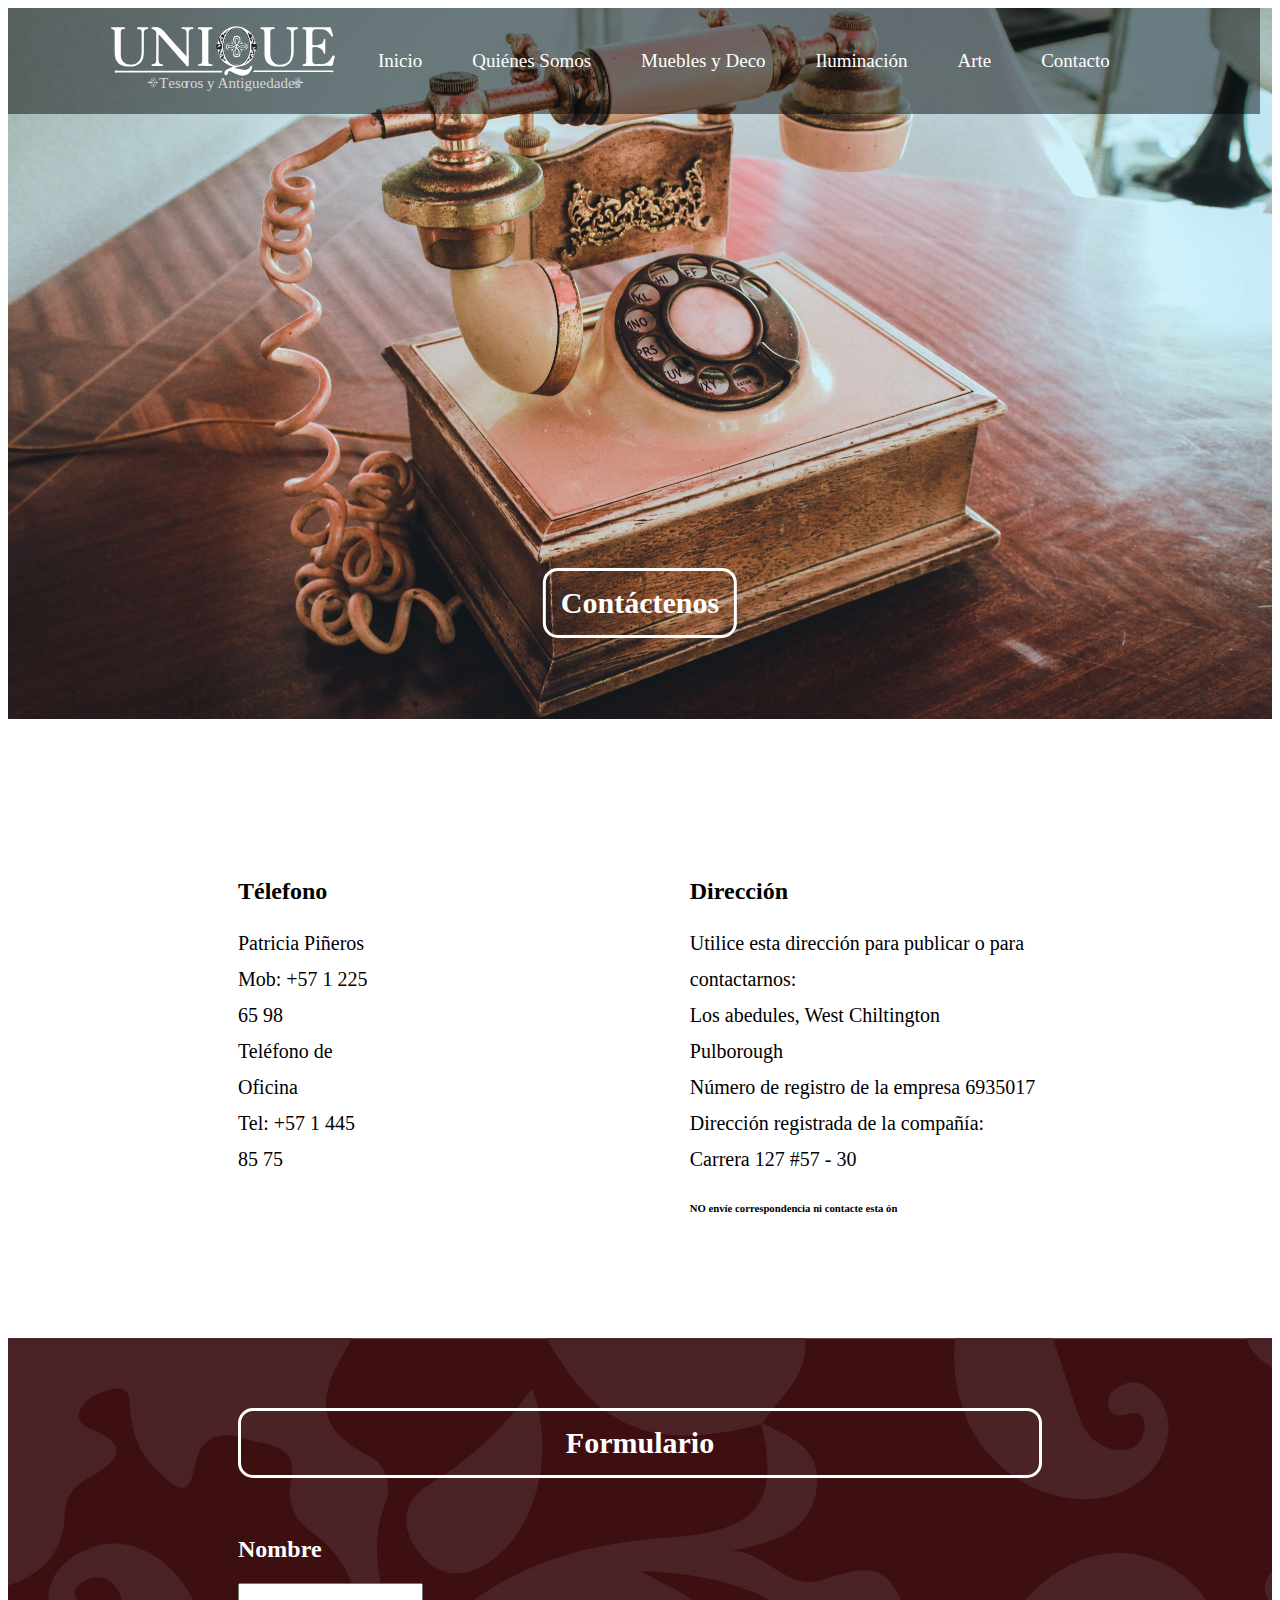
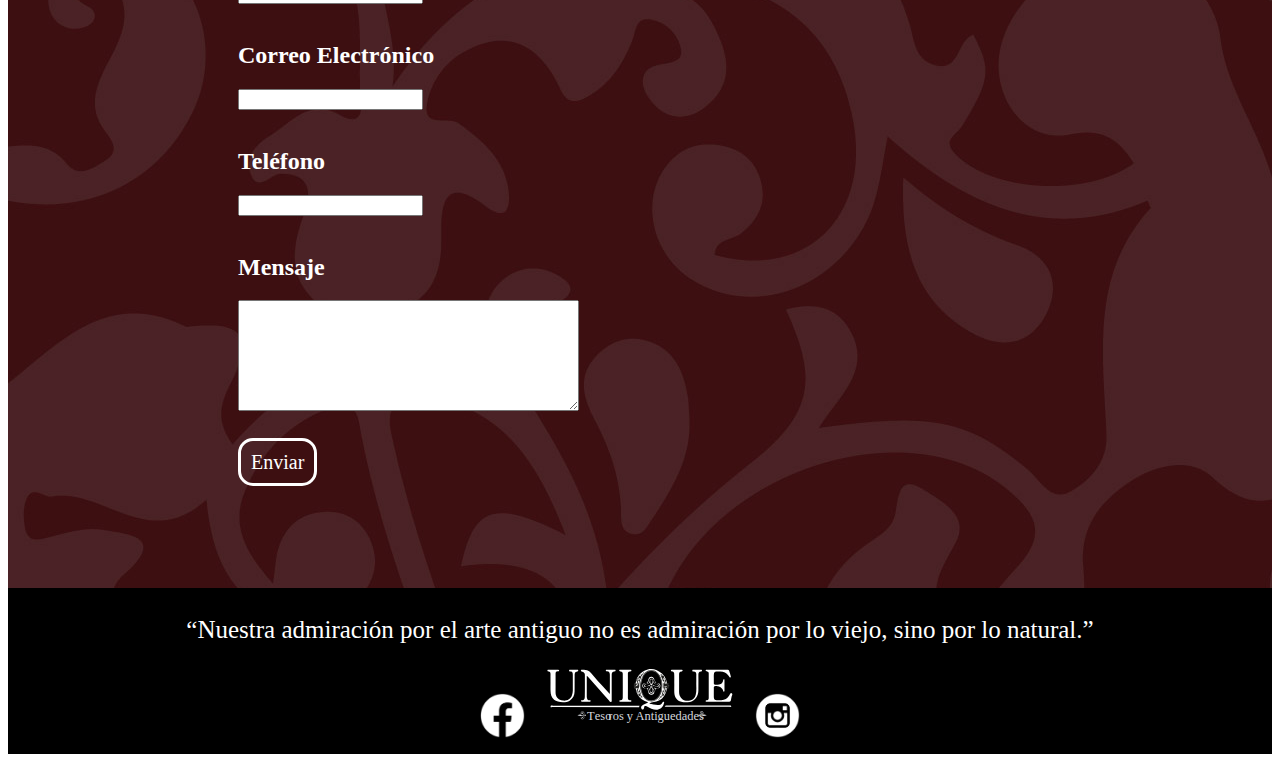
<file: contacto.html>
<!DOCTYPE html>
<html lang="">
<head>
    <meta charset="utf-8">
    <meta name="viewport" content="width=device-width, initial-scale=1.0">
    <meta name="author" content="Damarys Gancino">
    <meta name="description" content="Esta página es la página de Contacto, aquí encontrará información para contactarse y un formalurio para dejar sus datos.">
  <link type="text/css" href="css/styles.css" rel="stylesheet">

    <link rel="icon" href="favicon.ico">
    <title>Inicio</title>
</head>

<body>
  <header class="cabezote">
        <div class="logo">
            <img src="images/logo.svg" alt="logo UNIQUE">
        </div>
         <nav class="bmenu">
            <ul>
                <li><a href="index.html">Inicio</a></li>
                <li><a href="quienessomos.html">Quiénes Somos</a></li>
                <li><a href="mueblesydeco.html">Muebles y Deco</a></li>
                <li><a href="iluminacion.html">Iluminación</a></li>
                <li><a href="arte.html">Arte</a></li>
                <li><a href="contacto.html">Contacto</a></li>
            </ul>
        </nav>
        </header>
   <div class="container">
         <img src="images/baner%203.jpg">
         <div class="titulodestacado"><h1>Contáctenos</h1>
    </div>
    </div>
    <section class="contacto">
    <div class="tel"><h2>Télefono</h2>
    <p>Patricia Piñeros<br>Mob: +57 1 225 65 98<br>Teléfono de Oficina<br>Tel: +57 1 445 85 75</p></div><div class="ind"><img src="images/ind-05.jpg" alt=""></div>
    <div class="dir"><h2>Dirección</h2>
    <p>Utilice esta dirección para publicar o para contactarnos:<br>Los abedules, West Chiltington<br>Pulborough<br>Número de registro de la empresa 6935017<br>Dirección registrada de la compañía: Carrera 127 #57 - 30<br></p><h6>NO envíe correspondencia ni contacte esta <direcci></direcci>ón</h6></div>
    </section>
    <section class="form">
    <h1>Formulario</h1>
    <div class="in">
    <div class="insert">    
    <label for="nombre"><br><h2>Nombre</h2></label><input type=text value="" id="nombre"><label for="correo"><br><br><h2>Correo Electrónico</h2><input type=text value="" id="correo"></label><label for="telefono"><br><br><h2>Teléfono</h2></label><input type=text value="" id="telefono"><br><br><h2>Mensaje</h2><textarea cols="40" rows="7"></textarea>
    <br><br><br><div class="enviar"><a href="">Enviar</a></div>
    </div>
    <div class="mapa">
    <iframe src="https://www.google.com/maps/embed?pb=!1m23!1m12!1m3!1d63625.90727610075!2d-74.0860419671273!3d4.661796233065671!2m3!1f0!2f0!3f0!3m2!1i1024!2i768!4f13.1!4m8!3e6!4m0!4m5!1s0x8e3f9a60dbbd02e7%3A0x62319fd539cdc5f4!2santiguedades%20bogota!3m2!1d4.661797099999999!2d-74.05102219999999!5e0!3m2!1ses!2sco!4v1570556735965!5m2!1ses!2sco" width="400" height="500" frameborder="0" style="border:0;" allowfullscreen=""></iframe></div> 
    </div>
    </section>
    <footer>
     <br>“Nuestra admiración por el arte antiguo no es admiración por lo viejo, sino por lo natural.”<br>
     <div class="redesicon"><img src="images/fb.png" width="45"><img src="images/logo.svg" width="190"><img src="images/ig.png" width="45"></div>
   </footer>
</body>
</html>
</file>
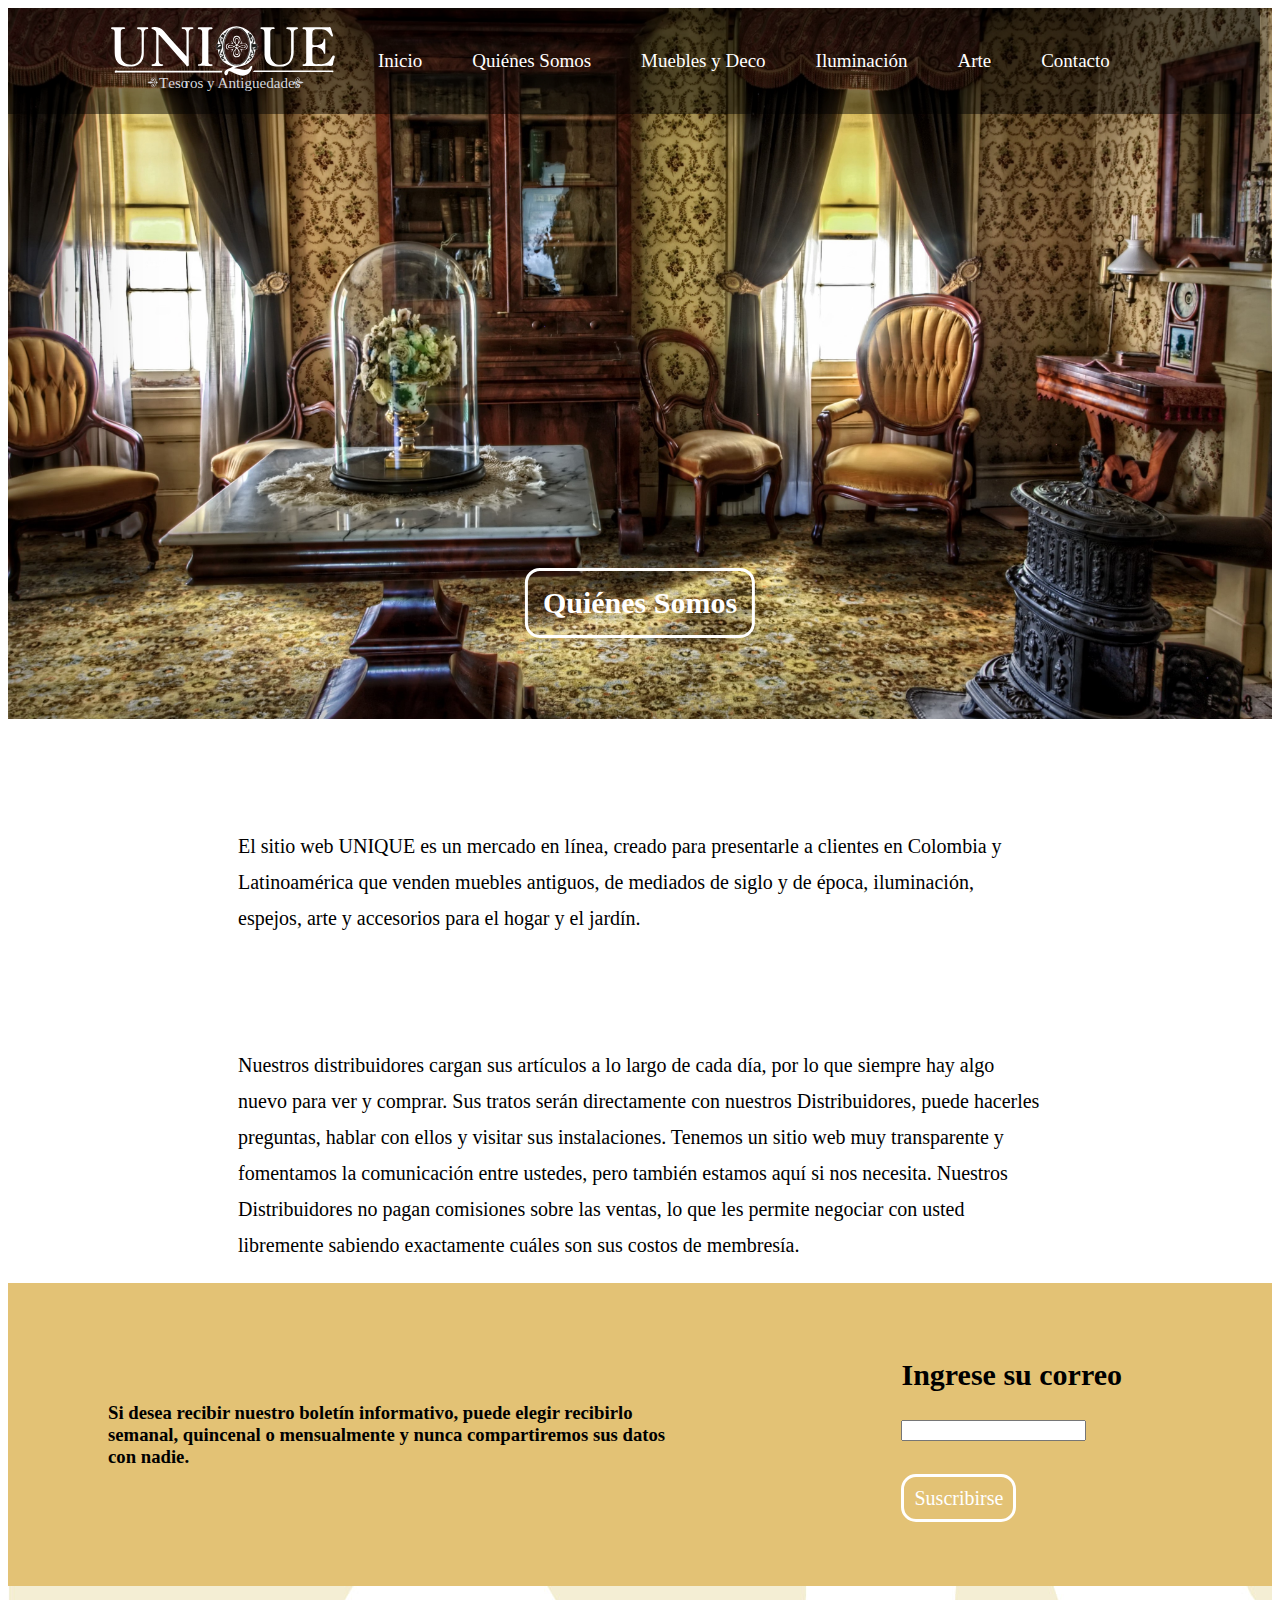
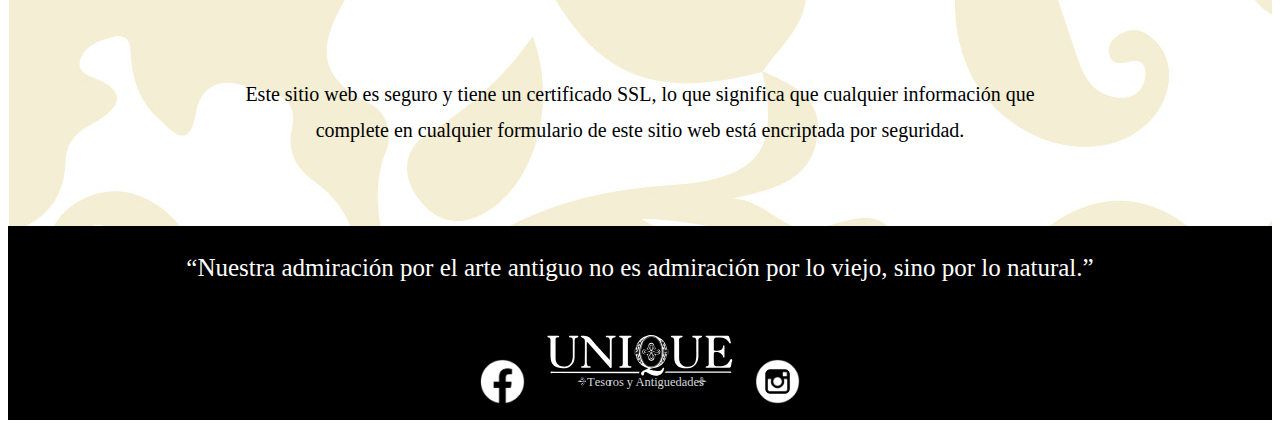
<file: quienessomos.html>
<!DOCTYPE html>
<html lang="">
<head>
    <meta charset="utf-8">
    <meta name="viewport" content="width=device-width, initial-scale=1.0">
    <meta name="author" content="Damarys Gancino">
    <meta name="description" content="Esta página es la página de Quiénes Somos, aquí encontrará una breve descripción de la empresa, una apartado para suscripción por correo electrónico y un certificado de seguridad.">
    <link rel="stylesheet" href="css/styles.css">
    <link rel="icon" href="favicon.ico">
    <title>Inicio</title>
</head>

<body>
     <header class="cabezote">
        <div class="logo">
            <img src="images/logo.svg" alt="logo UNIQUE">
        </div>
         <nav class="bmenu">
            <ul>
                <li><a href="index.html">Inicio</a></li>
                <li><a href="quienessomos.html">Quiénes Somos</a></li>
                <li><a href="mueblesydeco.html">Muebles y Deco</a></li>
                <li><a href="iluminacion.html">Iluminación</a></li>
                <li><a href="arte.html">Arte</a></li>
                <li><a href="contacto.html">Contacto</a></li>
            </ul>
        </nav>
        </header>
   <div class="container">
         <img src="images/baner%202.jpg">
         <div class="titulodestacado"><h1>Quiénes Somos</h1>
    </div>
    </div>
    <section class="quienes">
    <p>El sitio web UNIQUE es un mercado en línea, creado para presentarle a clientes en Colombia y Latinoamérica que venden muebles antiguos, de mediados de siglo y de época, iluminación, espejos, arte y accesorios para el hogar y el jardín.<div class="ind1"><img src="images/ind-05.jpg" alt=""></div><p>Nuestros distribuidores cargan sus artículos a lo largo de cada día, por lo que siempre hay algo nuevo para ver y comprar. Sus tratos serán directamente con nuestros Distribuidores, puede hacerles preguntas, hablar con ellos y visitar sus instalaciones. Tenemos un sitio web muy transparente y fomentamos la comunicación entre ustedes, pero también estamos aquí si nos necesita. Nuestros Distribuidores no pagan comisiones sobre las ventas, lo que les permite negociar con usted libremente sabiendo exactamente cuáles son sus costos de membresía.</p>
    </section>
    <section class="subs">
    <div class="txt"><h3>Si desea recibir nuestro boletín informativo, puede elegir recibirlo semanal, quincenal o mensualmente y nunca compartiremos sus datos con nadie.</h3></div>
    <div class="incorreo"><label for="correo"><h2>Ingrese su correo</h2></label><input type=text value="" id="correo"><div class="suscribir"><br><br><a href="">Suscribirse</a></div></div>
    </section>
    <section class="seg">      
    <p>Este sitio web es seguro y tiene un certificado SSL, lo que significa que cualquier información que complete en cualquier formulario de este sitio web está encriptada por seguridad.</p>
    </section>
    <footer>
     <br><div class="fotext">“Nuestra admiración por el arte antiguo no es admiración por lo viejo, sino por lo natural.”</div><br>
     <div class="redesicon"><img src="images/fb.png" width="45"><img src="images/logo.svg" width="190"><img src="images/ig.png" width="45"></div>
   </footer>
</body>
</html>
</file>
<file: css/styles.css>
/*----------Estilos PC----------*/
h1{
    text-align: center;
    font-family: 'Roboto Slab', serif;
    font-size: 30px;
    padding: 15px;
    border-style: solid;
    border-radius: 15px;
    border-color: white;
    border-width: 3px;
}
h2{
    font-family: 'Roboto Slab', serif;
}
p{
    font-family: 'Roboto Slab Light', serif;
    font-size: 20px;
    line-height: 36px;
}
.cabezote{
    position: absolute;
    margin: 0 auto;
    width: auto;
    padding: 0 100px;
    display: flex;
    background-color: rgba(0, 0, 0, 0.47);
}
.logo{
    width: 230px;
}
.bmenu{
    justify-content: space-between;
    align-content:space-between;
    flex: auto;
    flex-direction:row; 
    margin: auto;
}
.bmenu ul{
    list-style-type: none;
    display: flex;
    justify-content: space-between;  
}
.bmenu ul li a{
    text-decoration: none;
    color: #ffffff;   
    font-family: 'Roboto Slab', serif;
    font-size: 19px;
    align-content: center;
}
.bmenu ul:first-child li{
    margin-right: 50px;  
}
.bmenu ul:last-child li{
    margin-right: 50px;  
}

.banner{
    width: 100%;
    height: 800px;
    overflow:hidden;
}
.banner img{
    display: block;
    width: 100%;
}

.titulodestacado{
    position: absolute;
    left: 50%;
    top: 67%;
    transform: translate(-50%, -50%); 
    color: #ffffff;
    font-size: 20px;
    font-family: 'Roboto Slab', serif;
    display:inline-block;
}
.container{
    width: 100%;
    height:800px;
    overflow:hidden;
}
.container img{
    display: block;
    width: 100%;
}

/*Estilos Footer*/
footer{
    display: flex;
    flex: 0 0 auto;
    flex-direction: column;
    margin: 0;
    width: 100%;
    background-color: black;
    color: #ffffff;
    font-family: 'Roboto Slab', serif;
    font-size: 25px;
    text-align: center;
    align-content: center; 
}
.redesicon img{
    margin: 10px;
}

/*Estilos Index PC*/
.bienvenido{
    padding: 100px 230px;
    background-color: white;
    height: 250px;
}
.bienvenido h1{
    border-color: black;
}
.ultimosart{
    padding: 50px;
    background-color: #eadca7;
    height: 550px;
    justify-content: center;
    align-items: center;
}
.ultimosart h1{
    color: white;
}

/*Estilos Contacto PC*/
.ind{
    visibility: hidden;
}
.contacto{
    display: flex;
    justify-content: space-between;
    padding: 50px 230px;
    background-color: white;
    height: 430px;
}
.form{
    background-image: url(../images/patron.jpg);
    height: 750px;
    padding: 50px 230px;
}
.in{
    display: flex;
}
.form h1{
    color: white;
    border-color: white;  
}
.form h2{
    color: white;
    font-family: 'Roboto Slab', serif; 
}
.form a{
    font-family: 'Roboto Slab', serif;
    font-size: 20px;
    text-decoration: none;
    color: white;
    padding: 10px;
    border-style: solid;
    border-radius: 15px;
    border-color: white;
    border-width: 3px;
}
.mapa{
    margin: auto;
    margin-right: 0;
}

/*Estilos Quiénes Somos PC*/
.quienes{
    margin: 0 230px;
}
.ind1{
    visibility: hidden;
}
.subs{
    justify-content: space-between;
    padding: 50px;
    display: flex;
    font-family: 'Roboto Slab', serif;
    background-color: #e3c275
}
.subs a{
    font-family: 'Roboto Slab', serif;
    font-size: 20px;
    text-decoration: none;
    color: white;
    padding: 10px;
    border-style: solid;
    border-radius: 15px;
    border-color: white;
    border-width: 3px;
}
.txt{
    width: 50%;
    padding: 50px;
}
.incorreo{
    margin-right: 100px;
    font-size: 20px;
}
.seg{
    padding: 70px 230px;
    background-image: url(../images/patron2.jpg);
    text-align: center;
    height: 100px;
}







/*----------Estilos Tableta----------*/
@media screen and (min-width: 768px) and (max-width: 960px){
    .logo{
        width: 270px;
        position: absolute;
        margin: 5% 34%;
        justify-content: space-around;
    }
    .cabezote{
    position: absolute;
    margin: 0;
    width: 100%;
    padding: 0px;
    display: flex;
}
    .bmenu{
        position: absolute;
        margin: 170px 0;
        justify-content:space-between;
        background-color: rgba(0, 0, 0, 0.6);
    }
    .bmenu ul li a{
    font-size: 18px;
}
    .bienvenido{
    text-align: left;
    padding: 100px 115px;
    background-color: white;
    height: 280px;
}
    .container{
    height:600px;
    overflow:hidden;
}
    .container img{
    display: block;
    height: 600px;
}
    .quienes{
    margin: 50px 115px;
    text-align: left;
}
    .ind1{
    visibility: hidden;
}
    .subs{
    display: flex;
    align-items: center;
    flex-direction: column;
    font-family: 'Roboto Slab', serif;
    background-color: #e3c275;
    height: 300px;
}
    .subs a{
    font-family: 'Roboto Slab', serif;
    font-size: 23px;
    text-decoration: none;
    color: white;
    padding: 10px;
    border-style: solid;
    border-radius: 15px;
    border-color: white;
    border-width: 3px;
}
    .txt{
    text-align: center;
    width: 100%;
    padding: 0 115px;
}
    .incorreo{
    margin: auto;
    text-align: center;
    justify-content: flex-start;
    font-size: 23px;
    font-family: 'Roboto Slab Light', serif;
}
    .seg{
    padding: 115px;
    background-image: url(../images/patron2.jpg);
    text-align: center;
    height: 150px;
}
    .footer{
    display: flex;
    flex: 0 0 auto;
    flex-direction: column;
    margin: 0;
    width: 100%;
    background-color: black;
    color: #ffffff;
    font-family: 'Roboto Slab', serif;
    font-size: 23px;
    text-align: center;
    align-content: center; 
}
    .redesicon img{
    margin: 10px;
}
    .ind{
    visibility: hidden;
}
    .contacto{
    display: flex;
    padding: 50px 115px;
    background-color: white;
    height: 550px;
    justify-content:space-around;
    }
    .contacto h6{
        font-size: 17px;
    }
    .form{
    background-image: url(../images/patron.jpg);
    height: 750px;
    padding: 50px 115px;
}
    .in{
    display: flex;
    flex-wrap: wrap;
    justify-content: space-around;
    text-align: left;
}
    .form h1{    
    color: white;
    border-color: white;  
}
    .form h2{
    color: white;
    font-family: 'Roboto Slab', serif; 
}
    .form a{
    font-family: 'Roboto Slab', serif;
    font-size: 20px;
    text-decoration: none;
    color: white;
    padding: 10px;
    border-style: solid;
    border-radius: 15px;
    border-color: white;
    border-width: 3px;
}
    .mapa{
    margin: 50px 0;
    padding: 0;
    width: 200px;
    height: 300px;
    overflow: hidden;
}
}

/*----------Estilos Celular----------*/
@media screen and (min-width: 480px) and (max-width: 768px){
    .bienvenido{
    text-align: center;
    padding: 100px 30px;
    background-color: white;
    height: 350px;
}
    .container{
    height:800px;
    overflow:hidden;
}
    .container img{
    display: block;
    height: 100%;
}
    .quienes{
    margin: 0 30px;
    text-align: center;
}
    .ind1{
    visibility: visible;
}
    .ind1 img{
        width: 90px;
    }
    .subs{
    display: flex;
    align-items: center;
    flex-direction: column;
    padding: 30px;
    font-family: 'Roboto Slab', serif;
    background-color: #e3c275
}
    .subs a{
    font-family: 'Roboto Slab', serif;
    font-size: 20px;
    text-decoration: none;
    color: white;
    padding: 10px;
    border-style: solid;
    border-radius: 15px;
    border-color: white;
    border-width: 3px;
}
    .txt{
    width: 100%;
    text-align: center;
    padding: 0px;
}
    .incorreo{
    text-align: center;
    justify-content: space-around;
    margin-right: 0px;
    font-size: 19px;
    font-family: 'Roboto Slab Light', serif;
}
    .seg{
    padding: 30px;
    background-image: url(../images/patron2.jpg);
    text-align: center;
    height: 250px;
}
    .footer{
    display: flex;
    flex: 0 0 auto;
    flex-direction: column;
    margin: 0;
    width: 100%;
    background-color: black;
    color: #ffffff;
    font-family: 'Roboto Slab', serif;
    font-size: 18px;
    text-align: center;
    align-content: center; 
}
    .redesicon img{
    margin: 10px;
}
    .redesicon img src="images/logo.svg"{
        width: 150px;
    }
    .ind{
    visibility: visible;
}
    .ind img{
        width: 90px;
    }
    .contacto{
    display: flex;
    flex-direction: column;
    justify-content: space-between;
    text-align: center;
    padding: 50px 30px;
    background-color: white;
    height: 700px;
}
    .contacto h6{
        font-size: 17px;
    }
    .form{
    background-image: url(../images/patron.jpg);
    height: 1150px;
    padding: 50px 50px;
}
    .in{
    display: flex;
    flex-direction: column;
    justify-content: space-around;
    text-align: center;
}
    .form h1{    
    color: white;
    border-color: white;  
}
    .form h2{
    color: white;
    font-family: 'Roboto Slab', serif; 
}
    .form a{
    font-family: 'Roboto Slab', serif;
    font-size: 20px;
    text-decoration: none;
    color: white;
    padding: 10px;
    border-style: solid;
    border-radius: 15px;
    border-color: white;
    border-width: 3px;
}
    .mapa{
    margin: auto;
    padding: 50px 0;
    width: 300px;
    height: 300px;
    overflow: hidden;
}
}

/*-------------- Otras Paginas -----------*/
.primeraarbol{
    background-color: black;
    width: 100%;
    height: 325px;
    
}
.arboltexto h1{
    padding: 5px;
    font-size: 19px;
    color: white;
    width: 49%;
    float: right;
    line-height: 19px;
    margin: 90px 0;
   
}
.arbolnegro{
    float: left;
    margin: 43px 0 0 11px;
}
.arboltexto img{
    height: 221px;
    margin: 50px 0 0 0;
}
.banner1{
    width:100%;
    padding: 10px;
}
.banner1 li img{
    display: block;
    margin: 0 auto;
}

.contenedor { 
    width: 95%;
    margin: auto;
}

/*-- cuarta sección--*/
.obra{
    float: left;
    padding: 20px;
}
.obraimg img{
   position: absolute;
    width: 260px;
    height: 260px;
    float: left;
    margin: 84px 0 0 101px; 
}
.obratexto{
    width: auto;
    float: left;
}
.obratexto h3 {
    font-family: roboto slab;
    padding: 10px;
    font-size: 45px;
    color: #E1C174;
    width: 88%;
    line-height: 58px;
    margin: 10px 0 0 90px    
   
}

.obratexto p{
    font-family: roboto slab;
    padding: 10px;
    font-size: 18px;
    color: #E8DBA6;
    width: 100%;
    line-height: 26px;
    margin: 300px 0 0 0px

   
   
}

/*-- MUEBLES--*/
.mueble{
    float: left;
    padding: 10px;
}

.mueblefondo{
    background-image: url(../images/mueblebannertablet.jpg);
    background-size: cover;
    width: 100%;
    height: 297px;
}

.mueblefondo h1{
    color: white;
    font-size: 21px;
    margin: 103px 0 0 110px;
    line-height: 21px;
    float: left;
    width: 70%;
    
}

.mueble1texto{
    width: auto;
    float: left;
}
.mueble1texto h3 {
    font-family: roboto slab;
    padding: 10px;
    font-size: 35px;
    color: #E1C174;
    width: 60%;
    line-height: 58px;
    margin: 0 0 0px 70px    
   
}
.mueble1texto p{
    font-family: slabo27px;
    padding: 10px;
    font-size: 17px;
    color: #E8DBA6;
    width: 100%;
    line-height: 26px;
    margin: 5px 0 0 0px
}
.mueble1img img{
    float: left;
    width:55%;
    margin: 34px 0 0 110px;
}


.galeriamuebles{
    display: none;
    float: left;
}
.imagenesmuebles{
    display: flex;
    justify-content: space-between;
    flex-wrap: wrap;
}
.fotos1{
    width: 399px;
    height: 238px;
}
.contenedor{
    width: 98%;
    margin: auto;
    position: relative;
}
.textofinal1{
    display: none;
    float: left;
}
.textofinal1 p{
    padding: 26px;
    font-family: slabo27px;
    font-size: 29px;
    line-height: 29px;
    width: 100%;
    margin: 0 0 0 0;
}

    

/*---------------iluminación-----*/

.iluminacionfondo{
    background-image: url(../images/iluminacionbannercelular.jpg);
    background-size: cover;
    width: 100%;
    height: 480px;
}
.iluminacionfondo h1{
    color: white;
    font-size: 25px;
    margin: 318px 0 0 120px;
    line-height: 41px;
    float: left;
    width: 75%;
    
}
/*segunda sección*/
.iluminacion{
    float: left;
    padding: 10px;
   
}

.iluminacion1texto{
    width: 100%;
    float: left;
}
.iluminacion1texto h3 {
    float: left;
    font-family: roboto slab;
    padding: 10px;
    font-size: 45px;
    color: #E8DBA6;
    width: 50%;
    line-height: 58px;
    margin: 70px 0 0 90px    
   
}
.iluminacion1texto p{
    font-family: slabo27px;
    padding: 10px;
    font-size: 18px;
    color: #E8DBA6;
    width: 100%;
    line-height: 23px;
    margin: 145px 15px 0 0
}
.iluminacion1img  img{
    width: 95%;
    float: left;
    margin: 0 0 0 19px
    
}
.piezatexto3{
    background-color: bisque;
    height: 500px;
    width: 100%;
    float: left;
}
.galeriailuminacion{
    float: left;
    padding: 10px
}
.contenedor2{
       
}
.foto2 img{
    width: 93%;
   padding: 20px;
}

/*-------- TABLET ------*/




@media screen and (min-width: 768px){

    .primeraarbol{
        background-color: black;
        width: 100%;
        height: 474px;

    }
    .arboltexto h1{
        padding: 5px;
        font-size: 28px;
        color: white;
        width: 43%;
        float: right;
        line-height: 38px;
        margin: 120px 0 ;

    }
    .arboltexto img{
    float: left;
    width: 53%;
    height: 100%;
    margin: 0 0 0 0;
}
/*tercera sección*/
 
/*cuarta sección*/
.obra{
    float: left;
    padding: 20px;
    background-color:#E8DBA6;
    width: 100%;
    height: 500px;
}
    .obraimg{
        width: 100%;
    }
.obraimg img{
 margin: 120px 0 0 0;
    float: left;
    
}
.obratexto{
    width: 100%;
    float: left;
}
.obratexto h3 {
    padding: 10px;
    font-size: 60px;
    color: white;
    width: 55%;
    margin: 118px 0 0 310px    
   
}

.obratexto p{
    font-family: roboto slab;
    padding: 10px;
    font-size: 18px;
    color: white;
    width: 55%;
    line-height: 26px;
    margin: 10px 0 0 320px

   
   
}

/*--tablet muebles--*/

.mueblefondo{
    background-image: url(../image/mueblebannertablet.jpg);
    background-size: cover;
    width:100%;
    height: 478px;
}

.mueblefondo h1{
    color: white;
    font-size: 37px;
    margin: 231px 0 0 138px;
    line-height: 39px;
    float: left;
    width: 556px;
    
}

/*--segunda sección--*/

  
.mueble1texto h3 {
    font-family: roboto slab;
    padding: 10px;
    font-size: 66px;
    color: #E1C174;
    width: 79%;
    line-height: 58px;
    margin: 0 0 0 110px    
   
}
.mueble1texto p{
    font-family: slabo27px;
    padding: 10px;
    font-size: 23px;
    color: #E8DBA6;
    width: 69%;
    line-height: 26px;
    margin: 0 auto;
    }
.mueble1img img{
    float: left;
    width:55%;
    margin: 34px 0 0 150px;
}


    /*--tercera sección--*/

    .piezasmuebles{
        width: 100%;
        float: right;
        margin: 0 0 0 0;

    }
.contenedor{
    width: 98%;
    }
    
.galeriamuebles {
    display:inherit;
    }

.imagenesmuebles {
    display: flex;
    justify-content: center;
    flex-wrap: wrap
}
.fotos1 {
    width: 45%;
    margin: auto;
   }
.textofinal1{
    display: inherit;
}
.textofinal1{
    float: left;
}
.textofinal1 p{
    display: none;
    padding: 26px;
    font-family: slabo27px;
    font-size: 29px;
    line-height: 29px;
    width: 100%;
    margin: 0 0 0 0;
}



    


    
/*--tablet iluminación--*/
    .iluminacionfondo{
    background-image: url(../images/iluminacionbannertablet.jpg);
    background-size:cover;
    height: 478px;
}
.iluminacionfondo h1{
    color: white;
    font-size: 37px;
    margin: 343px 0 0 224px;
    line-height: 41px;
    float: left;
    width: 515px;
    
}

/*segunda sección*/
    
   .iluminacion{
    float: left;
    padding: 10px;
   
}

.iluminacion1texto{
    width: 80%;
    float: left;
}
.iluminacion1texto h3 {
    font-family: roboto slab;
    padding: 10px;
    font-size: 58px;
    color: #E8DBA6;
    width: 80%;
    line-height: 58px;
    margin: 70px 0 0 160px    
   
}
.iluminacion1texto p{
    font-family: slabo27px;
    padding: 10px;
    font-size: 23px;
    color: #E8DBA6;
    width: 90%;
    line-height: 23px;
    margin: 150px 0 0 95px
}
.iluminacion1img  {
    float: left;
    margin: 0 0 0 89px
    
} 
    
/*tercera sección*/

    .piezatexto3{
    background-color: bisque;
    height: 600px;
    width: 768px;
    float: left;
}
/*sección*/
    .galeriailuminacion{
  
}

.contenedor2{
display: flex;
     flex-wrap: wrap;
        justify-content: center;
  
}

.foto2 {
     width:45%;
    }
}
/*------- PC-------*/
@media screen and (min-width: 920px){
    
    primeraarbol{
        background-color: black;
        width: 100%;
        height: 474px;

    }
  .arboltexto h1{
    padding: 5px;
    font-size: 39px;
    color: white;
    width: 55%;
    float: right;
    line-height: 38px;
    margin: 120px 0;
}
    .arboltexto img {
    float: left;
    width: 40%
}
    
.contenedor { 
    width: 95%;
    margin: auto;
}

/*-- cuarta sección--*/
.obra{
    float: left;
    padding: 20px;
    background-color:white;
}

.obraimg{
    width: 100%;
    height: 100%;
    }    
.obraimg img{
    padding: 20px;
    width: 400px;
    float: left;
    height: auto;
    float: left;
    margin: 154px 0 0 181px; 
}
.obratexto{
    width: auto;
    float: left;
}
.obratexto h3 {
    font-family: roboto slab;
    padding: 10px;
    font-size: 58px;
    color: #E1C174;
    width: auto;
    line-height: 58px;
    margin: 60px 0 0 210px   
   
}

.obratexto p{
    font-family: roboto slab;
    padding: 10px;
    font-size: 18px;
    color: #E8DBA6;
    width: 100%;
    line-height: 26px;
    margin: 490px 0 0 0px

}
/*----- muebles------*/
   .mueble{
    display: flex;
    padding: 10px;
}

.mueblefondo{
    background-image: url(../images/mueblebannertablet.jpg);
    background-size: cover;
    width: 100%;
    height: 558px;
}

.mueblefondo h1{
    color: white;
    font-size: 39px;
    margin: 231px 0 0 218px;
    line-height: 39px;
    float: left;
    width: 70%;
    
}

.mueble1texto{
    width: 50%;
    float: right;
}
.mueble1texto h3 {
    float:right;
    font-family: roboto slab;
    padding: 10px;
  font-size: 58px;
    color: #E1C174;
    width: 90%;
    line-height: 58px;
      margin: 60px 0 0 600px   
   
}
.mueble1texto p{
    float: right;
    font-family: slabo27px;
    padding: 10px;
    font-size: 23px;
    color: #E8DBA6;
    width:95%;
    line-height: 26px;
  margin: 5px 0 0 570px
}
.mueble1img img{
    
    float: right;
    width: 44%;
    height: 343px;
    margin: 0 auto;
} 

.piezasmuebles{
    padding: 30px 0;
    float: left;
   
}
.piezatexto2{
    float: left;
     height: 531px;
    width: 1280px;
    background-color: beige;
    padding: 10px;
}

.galeriamuebles{
    float: left;
}
.imagenesmuebles{
    display: flex;
    justify-content:space-around;
    flex-wrap: wrap;
}
.fotos1{
    width: 33%;
    
}
.fotos1 img{
    width: 99%
    
}
.contenedor{
    width: 98%;
    margin: auto;
    position: relative;
}
.textofinal1{
    float: left;
}
.textofinal1 p{
    display: inherit;
    padding: 26px;
    font-family: slabo27px;
    font-size: 29px;
    line-height: 29px;
    width: 100%;
    margin: 0 0 0 0;
}

/*---- ILUMINACIÓN-----*/
  .iluminacionfondo{
    background-image: url(../images/iluminacionbanner.jpg);
    background-size: cover;
    width: 100%;
    height: 558px;
}
.iluminacionfondo h1{
    color: white;
    font-size: 39px;
    margin: 418px 0 0 390px;
    line-height: 41px;
    float: left;
    width: 60%;
   
}

/*segunda sección*/
.iluminacion{
    float: left;
    padding: 10px;
   
}

.iluminacion1texto{
    width: 30%;
    float: left;
}
.iluminacion1texto h3 {
    float: left;
    font-family: roboto slab;
    padding: 10px;
    font-size: 58px;
    color: #E8DBA6;
    width: 20%;
    line-height: 58px;
    margin: 70px 0 0 80px    
   
}
.iluminacion1texto p{
    font-family: slabo27px;
    padding: 10px;
    font-size: 23px;
    color: #E8DBA6;
    width: 140%;
    line-height: 23px;
    margin: 165px 0 0 45px
}
.iluminacion1img  {
    float: left;
    width: 50%;
    margin: 0 0 0 200px
    
}
.piezatexto3{
    background-color: bisque;
    height: 600px;
    width: 100%;
    float: left;
}
.galeriailuminacion{
    padding: 10px
}
.contenedor2{
    display: flex;    
}
.foto2 {
    width: 33%;
   
}
</file>
